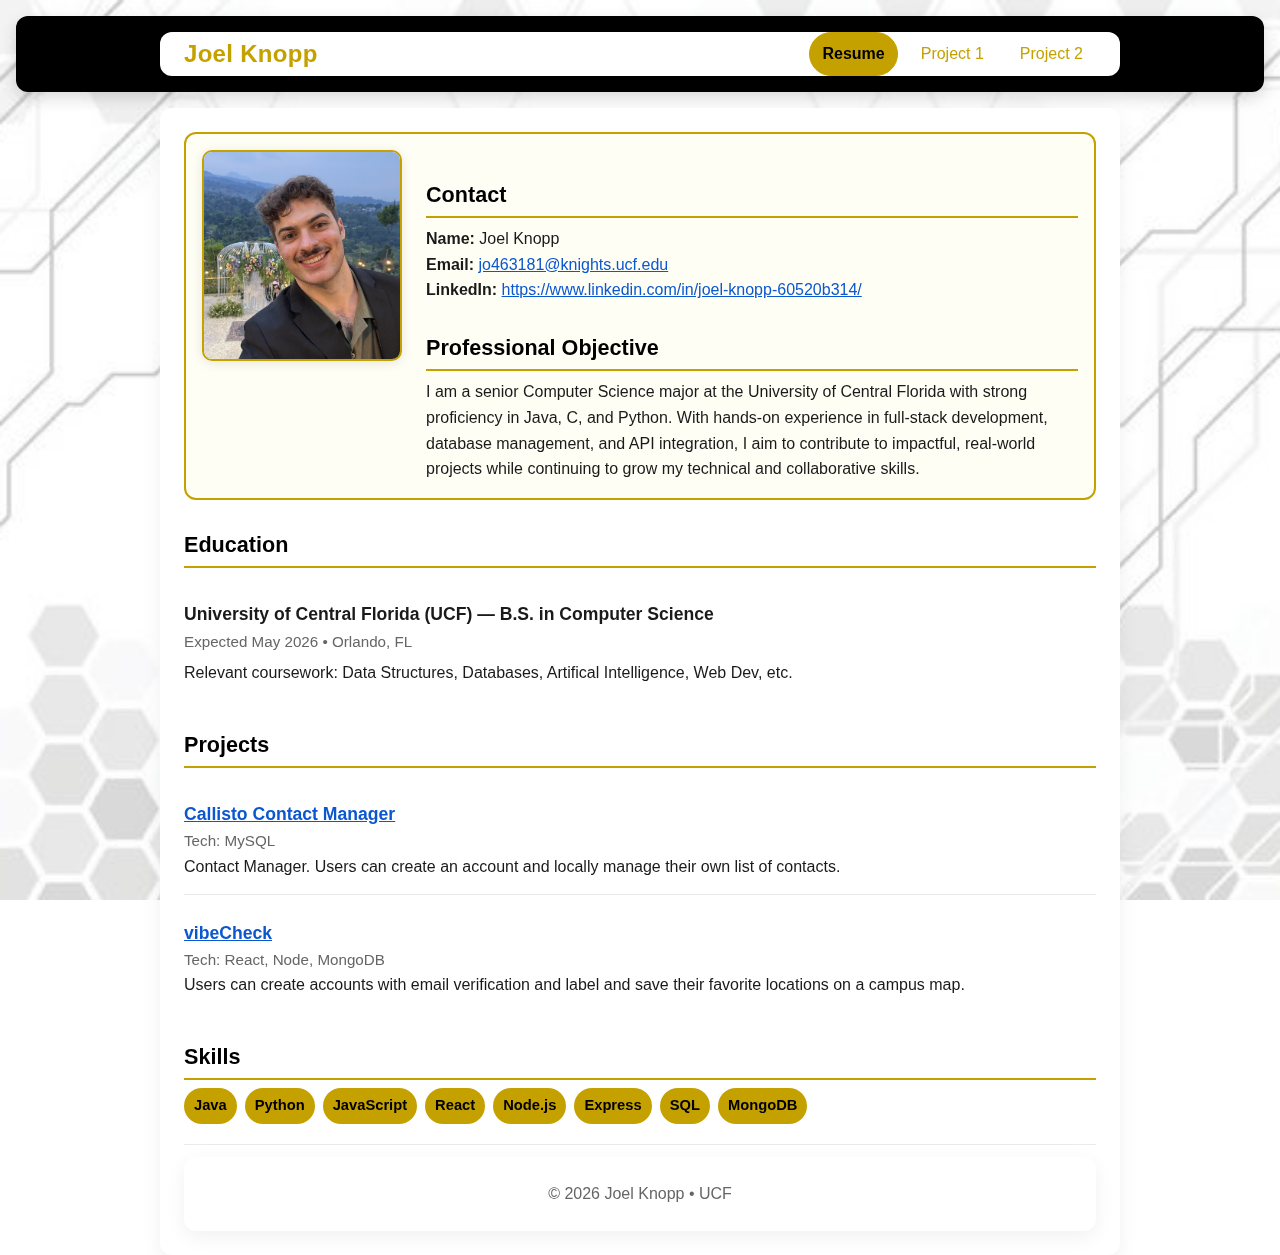
<file: index.html>
<!doctype html>
<html lang="en">
<head>
  <meta charset="utf-8" />
  <meta name="viewport" content="width=device-width, initial-scale=1" />
  <title>Joel Knopp — Resume</title>
  <meta name="description" content="Résumé of Joel Knopp" />
  <link rel="stylesheet" href="styles.css" />
</head>
<body>
  <a class="skip-link" href="#main">Skip to content</a>

  <header class="site-header" role="banner">
    <div class="container header-inner">
      <h1 class="site-title">Joel Knopp</h1>
      <nav aria-label="Primary" class="site-nav">
        <ul>
          <li><a aria-current="page" href="index.html">Resume</a></li>
          <li><a href="project1.html">Project 1</a></li>
          <li><a href="project2.html">Project 2</a></li>
        </ul>
      </nav>
    </div>
  </header>

  <main id="main" class="container" role="main">
    <section aria-labelledby="contact-heading" class="intro-card">
      <div class="intro-grid">
        <figure class="profile-pic">    
          <img src="assets/headshot.png" alt="Professional headshot" />
        </figure>
        <div>
          <h2 id="contact-heading">Contact</h2>
          <p>
            <strong>Name:</strong> Joel Knopp<br />
            <strong>Email:</strong> <a href="mailto:jo463181@knights.ucf.edu">jo463181@knights.ucf.edu</a><br />
            <strong>LinkedIn:</strong> <a href="https://www.linkedin.com/in/joel-knopp-60520b314/" target="_blank" rel="noopener">https://www.linkedin.com/in/joel-knopp-60520b314/</a>
          </p>
          <section aria-labelledby="objective-heading" class="objective">
            <h2 id="objective-heading">Professional Objective</h2>
            <p>
              I am a senior Computer Science major at the University of Central Florida with strong proficiency in Java, C, and Python. With hands-on experience in full-stack development, database management, and API integration, I aim to contribute to impactful, real-world projects while continuing to grow my technical and collaborative skills.
            </p>
          </section>
        </div>
      </div>
    </section>

    <section aria-labelledby="education-heading">
      <h2 id="education-heading">Education</h2>
      <article class="item">
        <header class="item-header">
          <h3>University of Central Florida (UCF) — B.S. in Computer Science</h3>
          <span class="meta">Expected May 2026 • Orlando, FL</span>
        </header>
        <p class="bullets">
          Relevant coursework: Data Structures, Databases, Artifical Intelligence, Web Dev, etc.
        </p>
      </article>
    </section>

    <section aria-labelledby="projects-heading">
      <h2 id="projects-heading">Projects</h2>
      <article class="item">
        <header class="item-header">
          <h3><a href="project1.html">Callisto Contact Manager</a></h3>
          <span class="meta">Tech: MySQL</span>
        </header>
        <p>Contact Manager. Users can create an account and locally manage their own list of contacts.</p>
      </article>

      <article class="item">
        <header class="item-header">
          <h3><a href="project2.html">vibeCheck</a></h3>
          <span class="meta">Tech: React, Node, MongoDB </span>
        </header>
        <p>Users can create accounts with email verification and label and save their favorite locations on a campus map.</p>
      </article>
    </section>

    <section aria-labelledby="skills-heading" class="skills">
      <h2 id="skills-heading">Skills</h2>
      <ul class="tag-list" role="list">
        <li>Java</li><li>Python</li><li>JavaScript</li><li>React</li>
        <li>Node.js</li><li>Express</li><li>SQL</li><li>MongoDB</li>
      </ul>
    </section>

  <footer class="site-footer" role="contentinfo">
    <div class="container">
      <p>&copy; <span id="year"></span> Joel Knopp • UCF</p>
    </div>
    <script>
      document.getElementById('year').textContent = new Date().getFullYear();
    </script>
  </footer>
</body>
</html>
</file>
<file: styles.css>
:root{
  --ucf-black: #000000;
  --ucf-gold: #C5A100;       /* knight gold-ish, accessible */
  --ucf-gold-soft: #F3E8B0;  /* soft accent */
  --text: #1a1a1a;
  --muted: #666;
  --card: #ffffff;
  --bg: #f6f6f6;
  --link: #0b57d0;           /* readable link color on white */
}

/* Reset structure */
* { box-sizing: border-box; margin: 0; padding: 0; }
html, body { height: 100%; }
body {
  font-family: "Segoe UI", Roboto, Arial, sans-serif;
  background: url('assets/background.jpg') no-repeat center center fixed;
  background-size: cover;
  color: var(--text);
  line-height: 1.6;
  padding: 16px;

  /* ensure overlay sits above bg but below content */
  position: relative;
  z-index: 0;
}
body::before {
  content: "";
  position: fixed;
  inset: 0;
  background: rgba(255, 255, 255, 0.4); /* light overlay */
  z-index: 0;          /* above body background */
  pointer-events: none;
}
/* make content sit above overlay */
.site-header, .container, .site-footer { position: relative; z-index: 1; }

/* Skip link  */
.skip-link {
  position: absolute;
  left: -9999px;
  top: 8px;
  background: var(--ucf-gold);
  color: var(--ucf-black);
  padding: 8px 12px;
  border-radius: 8px;
  text-decoration: none;
  font-weight: 600;
  box-shadow: 0 2px 8px rgba(0,0,0,.2);
}
.skip-link:focus, .skip-link:focus-visible {
  left: 12px;
  outline: 3px solid #fff;
}

/* Containers */
.container {
  max-width: 960px;
  margin: 0 auto;
  background: var(--card);
  padding: 24px;
  border-radius: 12px;
  box-shadow: 0 6px 20px rgba(0,0,0,.06);
}

/* Header / Nav */
.site-header {
  background: var(--ucf-black);
  color: #fff;
  border-radius: 12px;
  padding: 16px 0;
  margin-bottom: 16px;
  box-shadow: 0 6px 16px rgba(0,0,0,.15);
}
.header-inner {
  max-width: 960px;
  margin: 0 auto;
  padding: 0 24px;
  display: flex; 
  align-items: center; 
  justify-content: space-between;
  gap: 12px;
}
.site-title {
  font-size: 1.5rem;
  letter-spacing: .3px;
  color: var(--ucf-gold);
  margin: 0;
}

.site-nav ul { list-style: none; display: flex; gap: 10px; }
.site-nav a {
  display: inline-block;
  padding: 8px 12px;
  border-radius: 999px;
  text-decoration: none;
  color: var(--ucf-gold);
  border: 1px solid rgba(255,255,255,.2);
  transition: background .2s ease, color .2s ease, border-color .2s ease;
}
.site-nav a:hover,
.site-nav a:focus-visible {
  background: var(--ucf-gold);
  color: var(--ucf-black);
  border-color: var(--ucf-gold);
}
.site-nav a[aria-current="page"] {
  background: var(--ucf-gold);
  color: var(--ucf-black);
  border-color: var(--ucf-gold);
  font-weight: 700;
}

/* Sections */
h2 {
  margin-top: 28px;
  margin-bottom: 8px;
  font-size: 1.35rem;
  color: var(--ucf-black);
  border-bottom: 2px solid var(--ucf-gold);
  padding-bottom: 4px;
}
h3 { margin-top: 10px; font-size: 1.1rem; }

.meta { color: var(--muted); font-size: .95rem; }

/* Intro/profile block */
.intro-card {
  border: 2px solid var(--ucf-gold);
  border-radius: 12px;
  padding: 16px;
  background: #fffef5; /* subtle warm backdrop */
}
.intro-grid {
  display: grid;
  grid-template-columns: 200px 1fr; /* photo column + content */
  gap: 24px;
  align-items: start;              /* top-align image + text */
}
.intro-content {
  display: flex;
  flex-direction: column;
  gap: 16px; 
}

.profile-pic { margin: 0; align-self: start; }
.profile-pic img {
  width: 100%;          /* fill the 200px column */
  max-width: 200px;     /* easy to tweak: 180–240px */
  height: auto;
  display: block;       /* avoids baseline gaps */
  border-radius: 10px;
  border: 2px solid var(--ucf-gold);
  box-shadow: 0 2px 12px rgba(0,0,0,0.1);
}

/* Items & lists */
.item { padding: 14px 0; border-bottom: 1px solid #e9e9e9; }
.item:last-child { border-bottom: 0; }
ul { padding-left: 20px; }
.bullets { margin-top: 6px; }

/* Skills as gold chips */
.tag-list { 
  list-style: none; 
  display: flex; 
  flex-wrap: wrap; 
  gap: 8px; 
  padding-left: 0; 
}
.tag-list li {
  background: var(--ucf-gold);
  color: var(--ucf-black);
  padding: 6px 10px;
  border-radius: 999px;
  font-weight: 600;
  font-size: .92rem;
}

/* Footer */
.site-footer {
  text-align: center;
  margin-top: 20px;
  color: var(--muted);
  padding-top: 12px;
  border-top: 1px solid #eaeaea;
}

/* Links in content */
a { color: var(--link); }
a:hover, a:focus-visible { text-decoration: underline; }

/* Focus styles for accessibility */
:focus-visible {
  outline: 3px solid var(--ucf-gold-soft);
  outline-offset: 2px;
  border-radius: 6px;
}

/* Project page full-width image */
.project-image {
  margin: 24px 0;
  text-align: center;
}
.project-image img {
  max-width: 800px;
  width: 100%;
  height: auto;
  border-radius: 12px;
  border: 2px solid var(--ucf-gold);
  box-shadow: 0 4px 14px rgba(0,0,0,0.1);
}
.project-image figcaption {
  margin-top: 8px;
  font-size: 0.95rem;
  color: var(--muted);
}

/* Responsive */
@media (max-width: 640px) {
  .header-inner { flex-direction: column; align-items: flex-start; gap: 8px; }
  .site-nav ul { flex-wrap: wrap; }

  .intro-grid { grid-template-columns: 1fr; }
  .profile-pic { margin-bottom: 8px; }
  .profile-pic img { max-width: 160px; width: 100%; }
}
</file>
